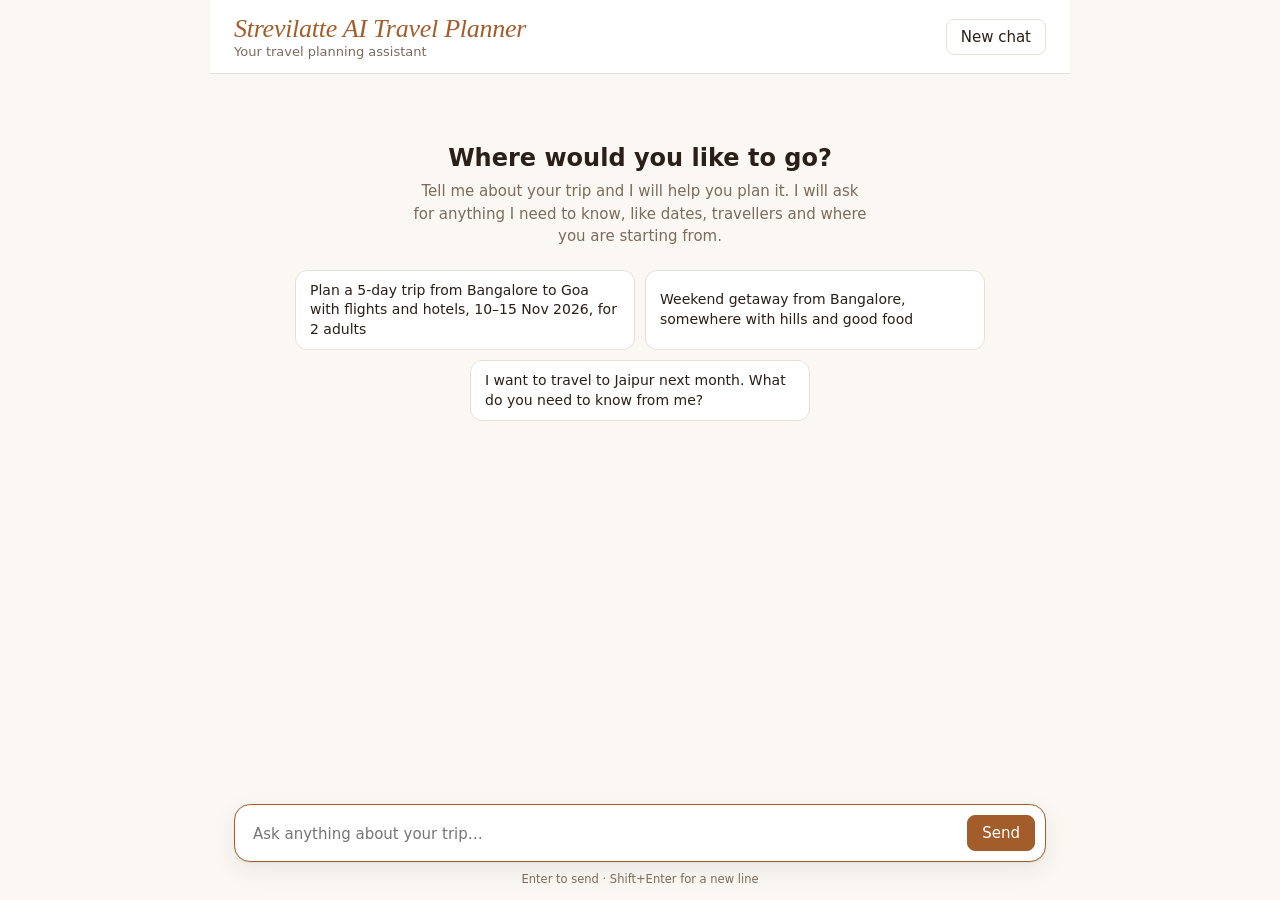
<file: app/static/index.html>
<!doctype html>
<html lang="en">
<head>
<meta charset="utf-8">
<meta name="viewport" content="width=device-width, initial-scale=1">
<title>AI Travel Planner</title>
<style>
  :root {
    --cream: #fbf8f3; --paper: #fff; --line: #e9e0d4; --ink: #2a1f19; --muted: #7a6b5e;
    --accent: #a35d2b; --accent-hover: #8a4d22; --accent-soft: #f4e6d6; --espresso: #2b1e18;
    --danger: #b3382c; --shadow: 0 1px 2px rgba(42,31,25,.06), 0 8px 24px rgba(42,31,25,.08);
    font-family: "Inter", ui-sans-serif, system-ui, -apple-system, "Segoe UI", Roboto, sans-serif;
    font-size: 15px; color: var(--ink);
  }
  * { box-sizing: border-box; }
  html, body { height: 100%; margin: 0; background: var(--cream); }
  button, textarea { font: inherit; color: inherit; }
  [hidden] { display: none !important; }
  :focus-visible { outline: 2px solid var(--accent); outline-offset: 2px; }

  .shell { height: 100%; display: flex; flex-direction: column; max-width: 860px; margin: 0 auto; background: var(--cream); }

  header {
    display: flex; align-items: center; justify-content: space-between; gap: 12px;
    padding: 14px 24px; border-bottom: 1px solid var(--line); background: var(--paper);
  }
  .wordmark { font-family: "Iowan Old Style","Palatino Linotype",Palatino,Georgia,serif; font-style: italic; font-size: 26px; color: var(--accent); letter-spacing: -.01em; }
  .sub { color: var(--muted); font-size: 13px; }
  .btn { border: 1px solid var(--line); background: var(--paper); border-radius: 8px; padding: 8px 14px; cursor: pointer; font-weight: 500; }
  .btn:hover { background: #f6f0e8; }
  .btn.primary { background: var(--accent); border-color: var(--accent); color: #fff; }
  .btn.primary:hover { background: var(--accent-hover); }
  .btn:disabled { opacity: .55; cursor: not-allowed; }

  main { flex: 1; overflow-y: auto; padding: 22px 24px 8px; scroll-behavior: smooth; }

  .welcome { text-align: center; padding: 48px 8px 8px; }
  .welcome h1 { margin: 0 0 8px; font-size: 24px; }
  .welcome p { margin: 0 auto 22px; color: var(--muted); max-width: 460px; line-height: 1.5; }
  .chips { display: flex; flex-wrap: wrap; gap: 10px; justify-content: center; }
  .chip { border: 1px solid var(--line); background: var(--paper); border-radius: 12px; padding: 10px 14px; cursor: pointer; text-align: left; max-width: 340px; line-height: 1.4; font-size: 14px; }
  .chip:hover { border-color: var(--accent); background: var(--accent-soft); }

  .row { display: flex; margin: 0 0 16px; gap: 10px; }
  .row.user { justify-content: flex-end; }
  .avatar { width: 34px; height: 34px; border-radius: 9px; background: var(--espresso); color: #e9c9a4; display: grid; place-items: center; font-family: Georgia, serif; font-style: italic; font-weight: 700; flex: none; }
  .bubble { max-width: min(640px, 82%); padding: 11px 15px; border-radius: 16px; line-height: 1.55; overflow-wrap: anywhere; }
  .user .bubble { background: var(--accent); color: #fff; border-bottom-right-radius: 4px; white-space: pre-wrap; }
  .bot .bubble { background: var(--paper); border: 1px solid var(--line); border-bottom-left-radius: 4px; box-shadow: 0 1px 2px rgba(42,31,25,.04); }
  .bot .bubble.error { border-color: #e7b9b3; background: #fdf3f1; color: var(--danger); }
  .bubble a { color: var(--accent); }
  .bubble code { font: 13px ui-monospace, Menlo, Consolas, monospace; background: #f1e8dc; padding: 1px 5px; border-radius: 4px; }
  .bubble pre { margin: 8px 0; padding: 12px 14px; background: var(--espresso); color: #f3e7d6; border-radius: 8px; overflow-x: auto; }
  .bubble pre code { background: none; padding: 0; color: inherit; }
  .bubble ul, .bubble ol { margin: 6px 0; padding-left: 22px; }
  .bubble p { margin: 0 0 8px; } .bubble p:last-child { margin-bottom: 0; }
  .bubble h3 { margin: 10px 0 4px; font-size: 15px; }

  .dots { display: inline-flex; gap: 5px; padding: 6px 2px; }
  .dots i { width: 7px; height: 7px; border-radius: 50%; background: var(--muted); animation: blink 1.2s infinite ease-in-out; }
  .dots i:nth-child(2) { animation-delay: .15s; } .dots i:nth-child(3) { animation-delay: .3s; }
  @keyframes blink { 0%,80%,100% { opacity: .25; transform: scale(.85); } 40% { opacity: 1; transform: scale(1); } }

  form { display: grid; grid-template-columns: 1fr auto; gap: 10px; align-items: end; margin: 8px 24px 10px; padding: 10px; background: var(--paper); border: 1px solid var(--line); border-radius: 16px; box-shadow: var(--shadow); }
  form:focus-within { border-color: var(--accent); }
  textarea { border: 0; resize: none; max-height: 180px; padding: 6px 8px; background: transparent; line-height: 1.5; }
  textarea:focus { outline: none; }
  .hint { text-align: center; color: var(--muted); font-size: 11.5px; margin: 0 24px 14px; }

  @media (max-width: 600px) {
    header, main { padding-left: 14px; padding-right: 14px; }
    form { margin-left: 12px; margin-right: 12px; }
    .bubble { max-width: 90%; }
    .hint { display: none; }
  }
</style>
</head>
<body>
<div class="shell">
  <header>
    <div>
      <div class="wordmark">Strevilatte AI Travel Planner</div>
      <div class="sub">Your travel planning assistant</div>
    </div>
    <button id="new-chat" class="btn" type="button">New chat</button>
  </header>

  <main id="log" aria-live="polite"></main>

  <form id="composer">
    <textarea id="input" rows="1" maxlength="4000" placeholder="Ask anything about your trip…" aria-label="Message"></textarea>
    <button id="send" class="btn primary" type="submit">Send</button>
  </form>
  <p class="hint">Enter to send · Shift+Enter for a new line</p>
</div>

<script>
(() => {
  'use strict';
  const $ = (s) => document.querySelector(s);
  const log = $('#log'), input = $('#input'), sendBtn = $('#send');

  const SUGGESTIONS = [
    'Plan a 5-day trip from Bangalore to Goa with flights and hotels, 10–15 Nov 2026, for 2 adults',
    'Weekend getaway from Bangalore, somewhere with hills and good food',
    'I want to travel to Jaipur next month. What do you need to know from me?'
  ];

  /* ── session: one id per chat, kept in the browser (no login) ── */
  const newId = () => (crypto.randomUUID ? crypto.randomUUID() : String(Date.now()) + Math.random().toString(16).slice(2)).replace(/[^A-Za-z0-9_-]/g, '');
  let session;
  try { session = JSON.parse(localStorage.getItem('sv_chat')); } catch (_) { session = null; }
  if (!session || !session.id || !Array.isArray(session.msgs)) session = { id: newId(), msgs: [] };
  const save = () => { try { localStorage.setItem('sv_chat', JSON.stringify({ id: session.id, msgs: session.msgs.slice(-100) })); } catch (_) {} };

  /* ── safe text formatting: escape first, then re-enable a few patterns ── */
  const esc = (s) => s.replace(/&/g, '&amp;').replace(/</g, '&lt;').replace(/>/g, '&gt;').replace(/"/g, '&quot;');
  function inline(s) {
    return s
      .replace(/\*\*([^*\n]+)\*\*/g, '<strong>$1</strong>')
      .replace(/(^|[\s(])_([^_\n]+)_(?=[\s).,!?]|$)/g, '$1<em>$2</em>')
      .replace(/(https?:\/\/[^\s<]+[^\s<.,;:!?)])/g, '<a href="$1" target="_blank" rel="noopener noreferrer">$1</a>');
  }
  function format(text) {
    const stash = [];
    const keep = (h) => { stash.push(h); return `\u0000${stash.length - 1}\u0000`; };
    let s = text.replace(/```([\s\S]*?)```/g, (_, c) => keep(`<pre><code>${esc(c.replace(/^[^\n]*\n/, m => /^\w*\n$/.test(m) ? '' : m).trimEnd())}</code></pre>`));
    s = s.replace(/`([^`\n]+)`/g, (_, c) => keep(`<code>${esc(c)}</code>`));
    const out = [];
    let list = null;
    const closeList = () => { if (list) { out.push(`</${list}>`); list = null; } };
    for (const raw of esc(s).split('\n')) {
      let m;
      if ((m = raw.match(/^\s*[-*•]\s+(.*)/))) { if (list !== 'ul') { closeList(); out.push('<ul>'); list = 'ul'; } out.push(`<li>${inline(m[1])}</li>`); }
      else if ((m = raw.match(/^\s*\d+[.)]\s+(.*)/))) { if (list !== 'ol') { closeList(); out.push('<ol>'); list = 'ol'; } out.push(`<li>${inline(m[1])}</li>`); }
      else if ((m = raw.match(/^#{1,4}\s+(.*)/))) { closeList(); out.push(`<h3>${inline(m[1])}</h3>`); }
      else if (!raw.trim()) { closeList(); out.push(''); }
      else if (/^\u0000\d+\u0000$/.test(raw.trim())) { closeList(); out.push(raw.trim()); }
      else { closeList(); out.push(`<p>${inline(raw)}</p>`); }
    }
    closeList();
    return out.join('').replace(/\u0000(\d+)\u0000/g, (_, i) => stash[+i]);
  }

  /* ── rendering ── */
  const scrollDown = () => { log.scrollTop = log.scrollHeight; };

  function bubble(role, text, cls) {
    const row = document.createElement('div'); row.className = `row ${role}`;
    if (role === 'bot') { const av = document.createElement('div'); av.className = 'avatar'; av.textContent = 'S'; row.append(av); }
    const b = document.createElement('div'); b.className = 'bubble' + (cls ? ' ' + cls : '');
    if (role === 'user') b.textContent = text; else b.innerHTML = format(text);
    row.append(b);
    return row;
  }

  function renderAll() {
    log.replaceChildren();
    if (!session.msgs.length) {
      const w = document.createElement('div'); w.className = 'welcome';
      w.innerHTML = '<h1>Where would you like to go?</h1><p>Tell me about your trip and I will help you plan it. I will ask for anything I need to know, like dates, travellers and where you are starting from.</p>';
      const chips = document.createElement('div'); chips.className = 'chips';
      for (const s of SUGGESTIONS) {
        const c = document.createElement('button'); c.type = 'button'; c.className = 'chip'; c.textContent = s;
        c.addEventListener('click', () => ask(s));
        chips.append(c);
      }
      w.append(chips); log.append(w);
      return;
    }
    for (const m of session.msgs) log.append(bubble(m.role, m.text, m.error ? 'error' : ''));
    scrollDown();
  }

  /* ── sending ── */
  let busy = false;
  function setBusy(v) { busy = v; sendBtn.disabled = v; }

  async function ask(text) {
    text = (text || '').trim();
    if (!text || busy) return;
    setBusy(true);
    if (!session.msgs.length) log.replaceChildren();
    session.msgs.push({ role: 'user', text }); save();
    log.append(bubble('user', text));

    const wait = document.createElement('div'); wait.className = 'row bot';
    wait.innerHTML = '<div class="avatar">S</div><div class="bubble"><span class="dots"><i></i><i></i><i></i></span></div>';
    log.append(wait); scrollDown();

    try {
      const res = await fetch('/api/chat', {
        method: 'POST',
        headers: { 'Content-Type': 'application/json' },
        body: JSON.stringify({ session_id: session.id, message: text })
      });
      const data = await res.json().catch(() => ({}));
      if (!res.ok) throw new Error(typeof data.detail === 'string' ? data.detail : 'Something went wrong. Please try again.');
      wait.remove();
      session.msgs.push({ role: 'bot', text: data.reply }); save();
      log.append(bubble('bot', data.reply));
    } catch (err) {
      wait.remove();
      const msg = err instanceof TypeError ? 'Could not reach the server. Check that it is running and try again.' : err.message;
      session.msgs.push({ role: 'bot', text: msg, error: true }); save();
      log.append(bubble('bot', msg, 'error'));
    } finally {
      setBusy(false); scrollDown(); input.focus();
    }
  }

  /* ── composer ── */
  const grow = () => { input.style.height = 'auto'; input.style.height = Math.min(input.scrollHeight, 180) + 'px'; };
  $('#composer').addEventListener('submit', (e) => { e.preventDefault(); const t = input.value; input.value = ''; grow(); ask(t); });
  input.addEventListener('input', grow);
  input.addEventListener('keydown', (e) => {
    if (e.key === 'Enter' && !e.shiftKey && !e.isComposing) { e.preventDefault(); $('#composer').requestSubmit(); }
  });

  $('#new-chat').addEventListener('click', () => {
    if (busy) return;
    if (session.msgs.length && !confirm('Start a new chat? The current conversation will be cleared.')) return;
    session = { id: newId(), msgs: [] }; save(); renderAll(); input.focus();
  });

  renderAll();
  input.focus();
})();
</script>
</body>
</html>
</file>
